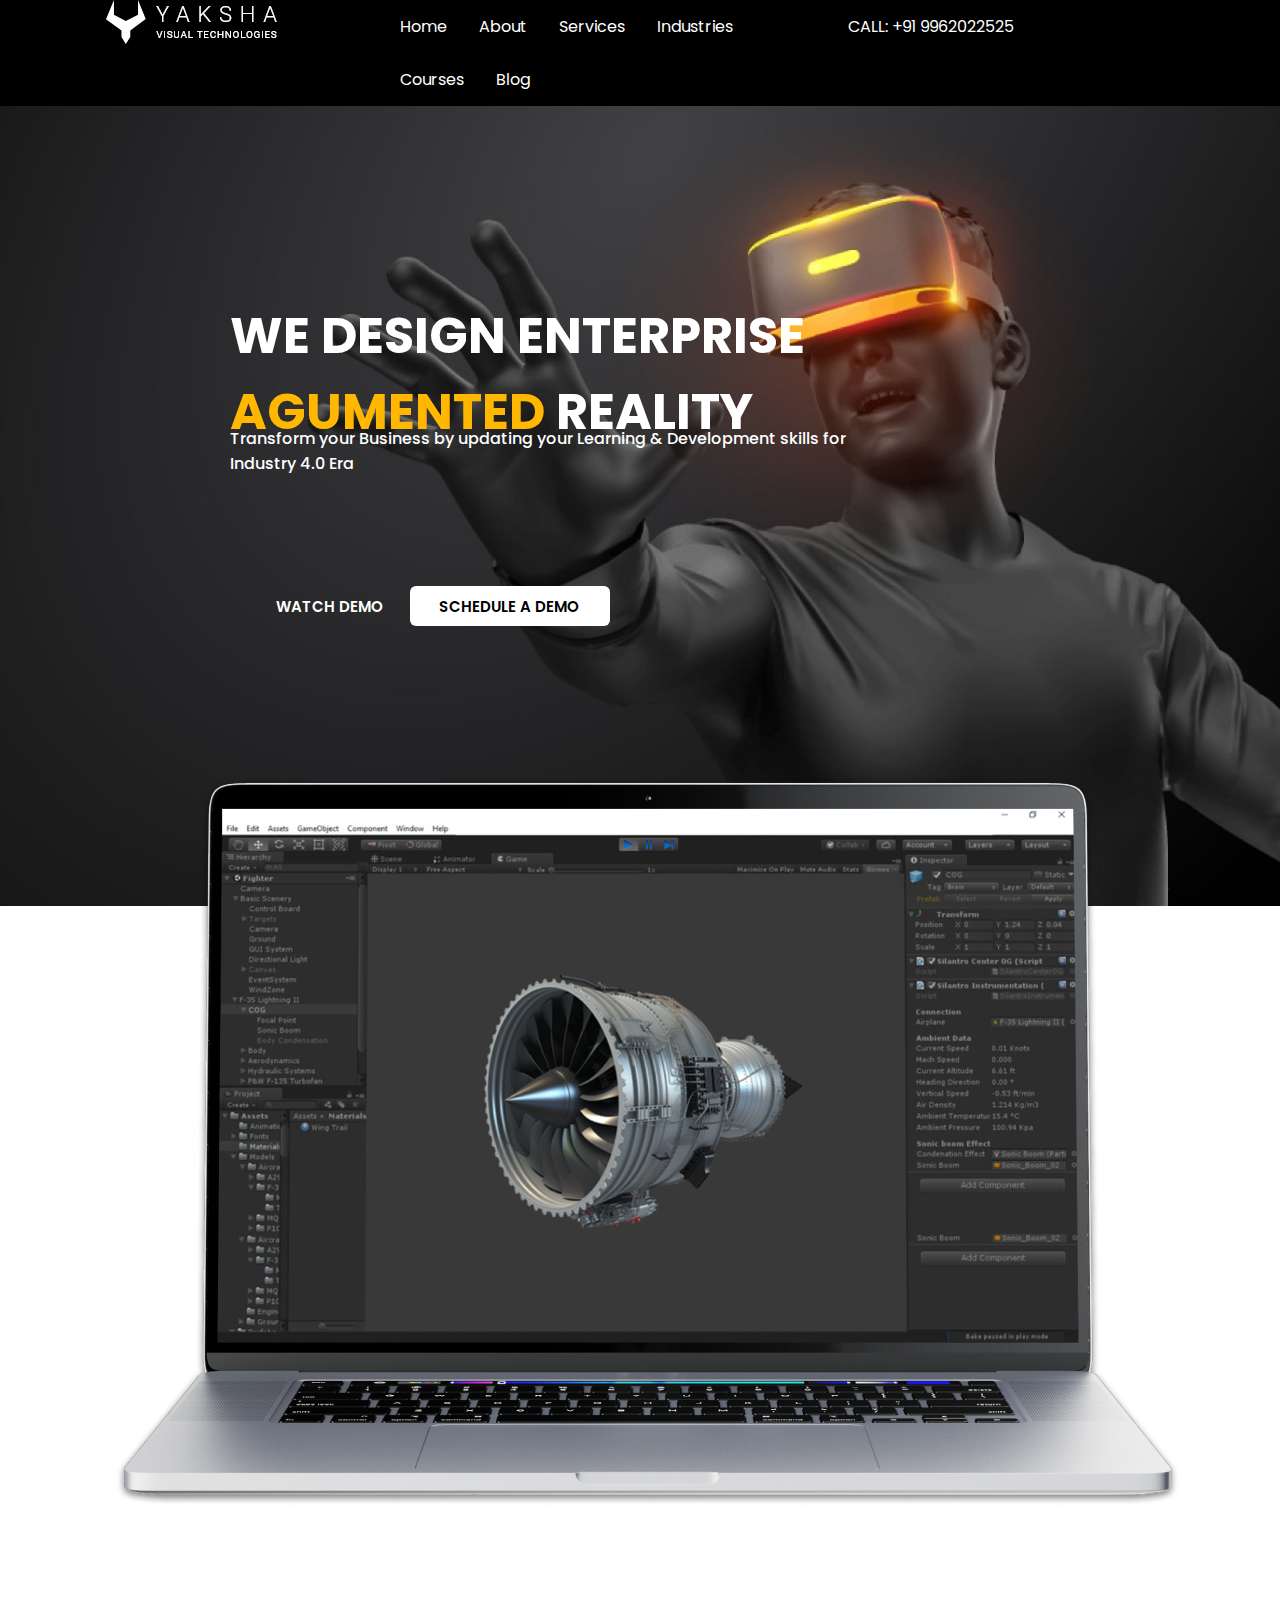
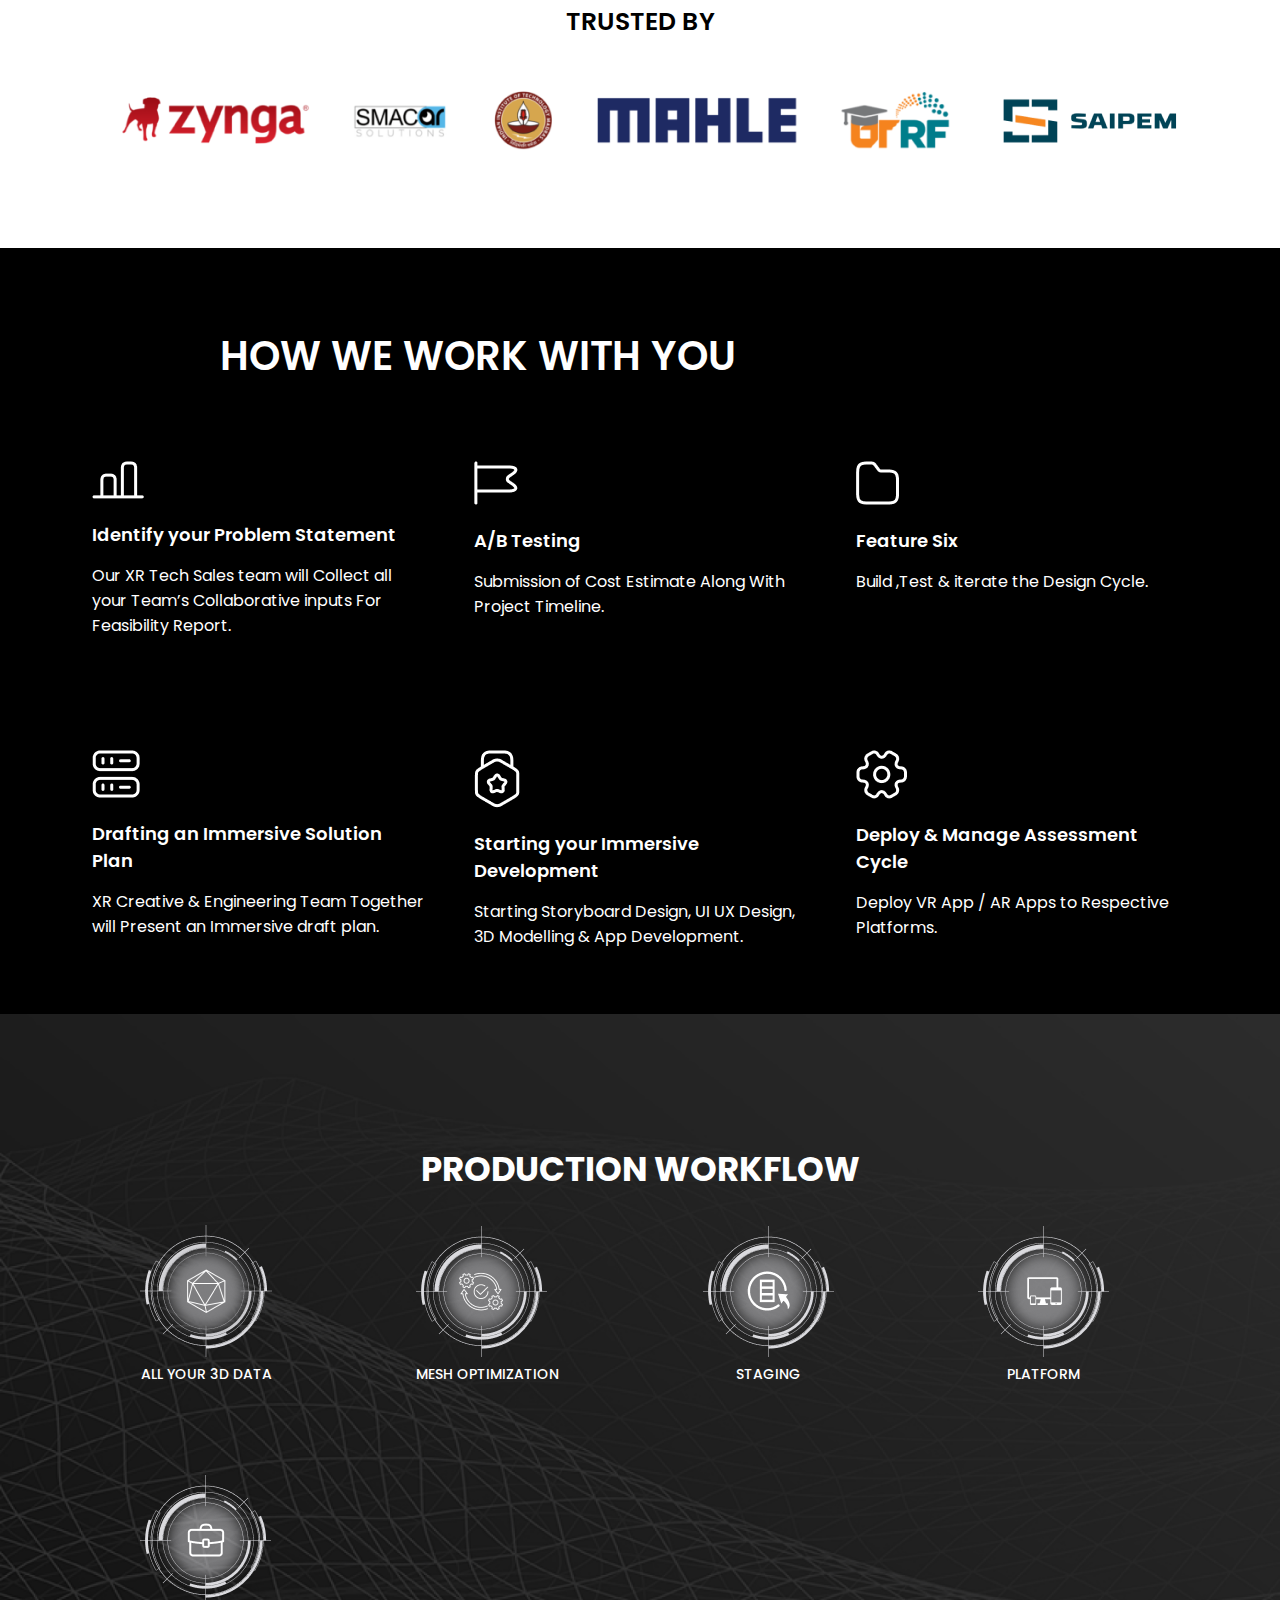
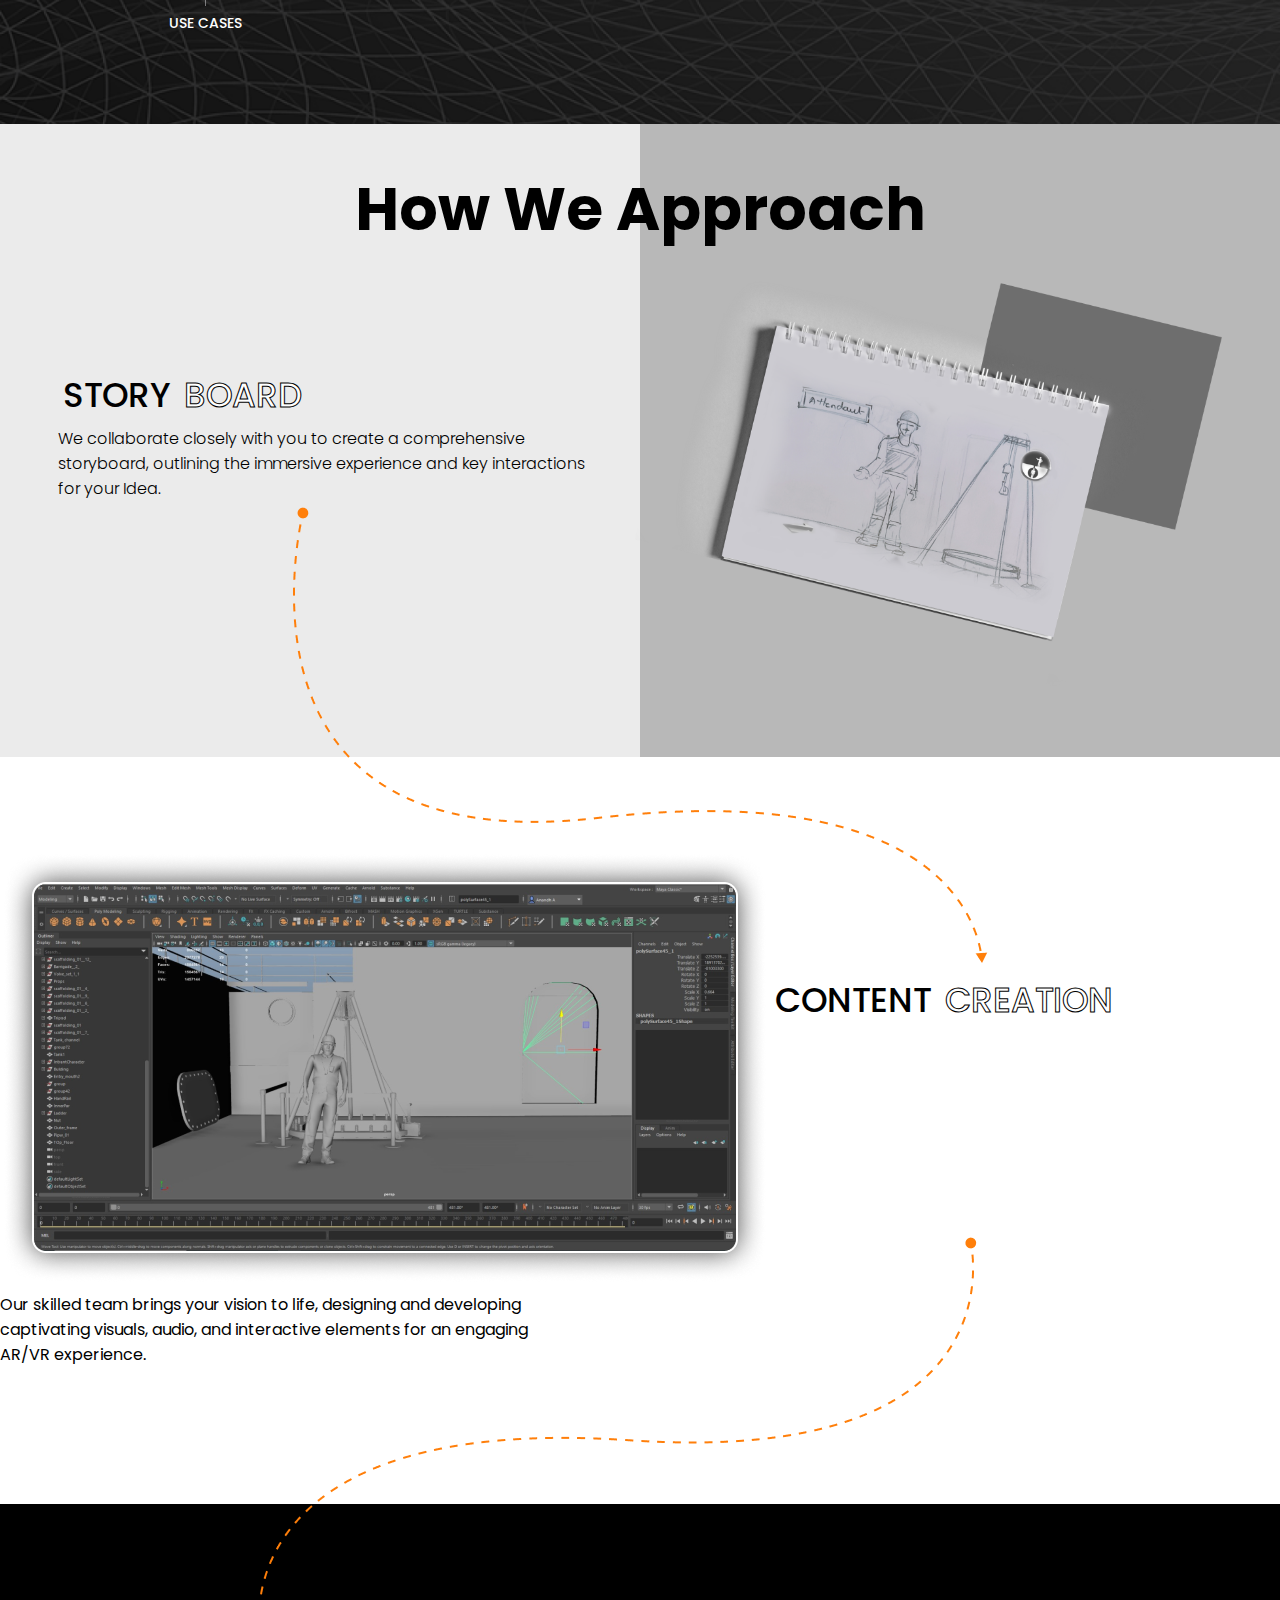
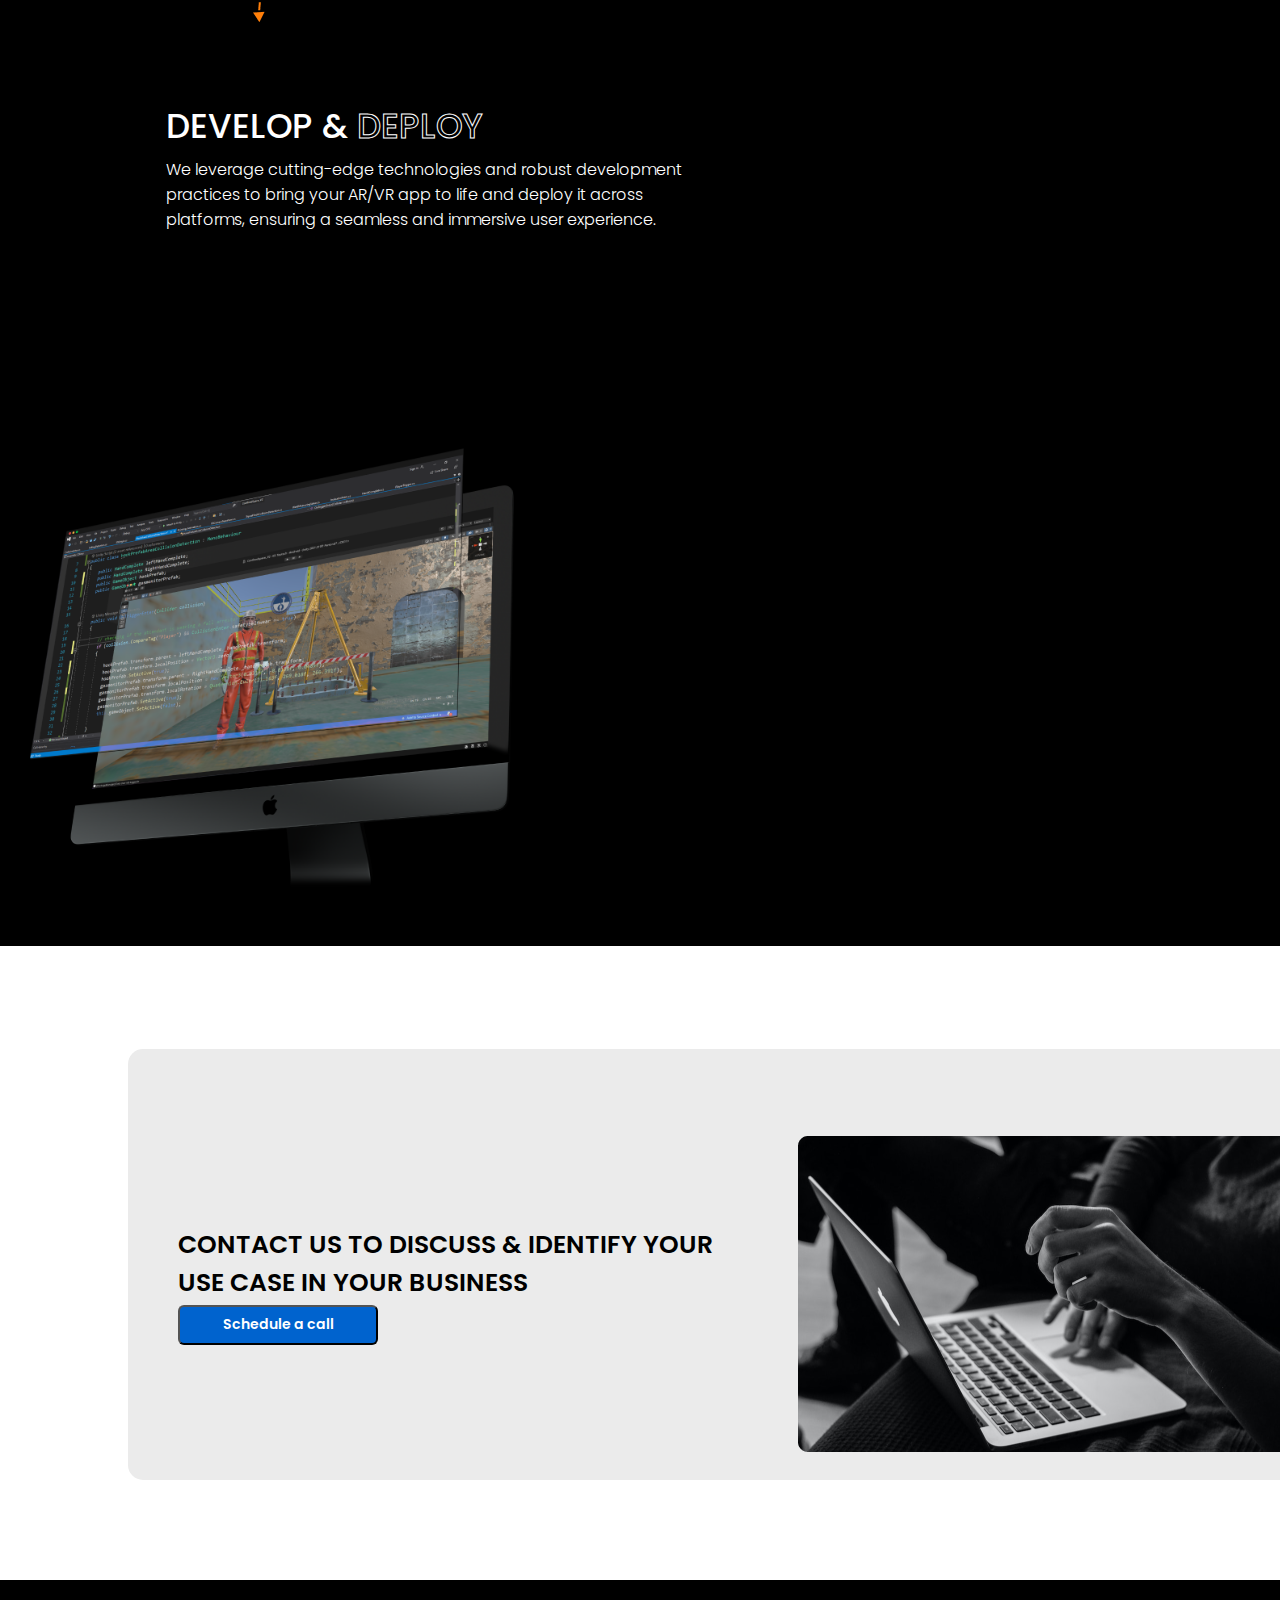
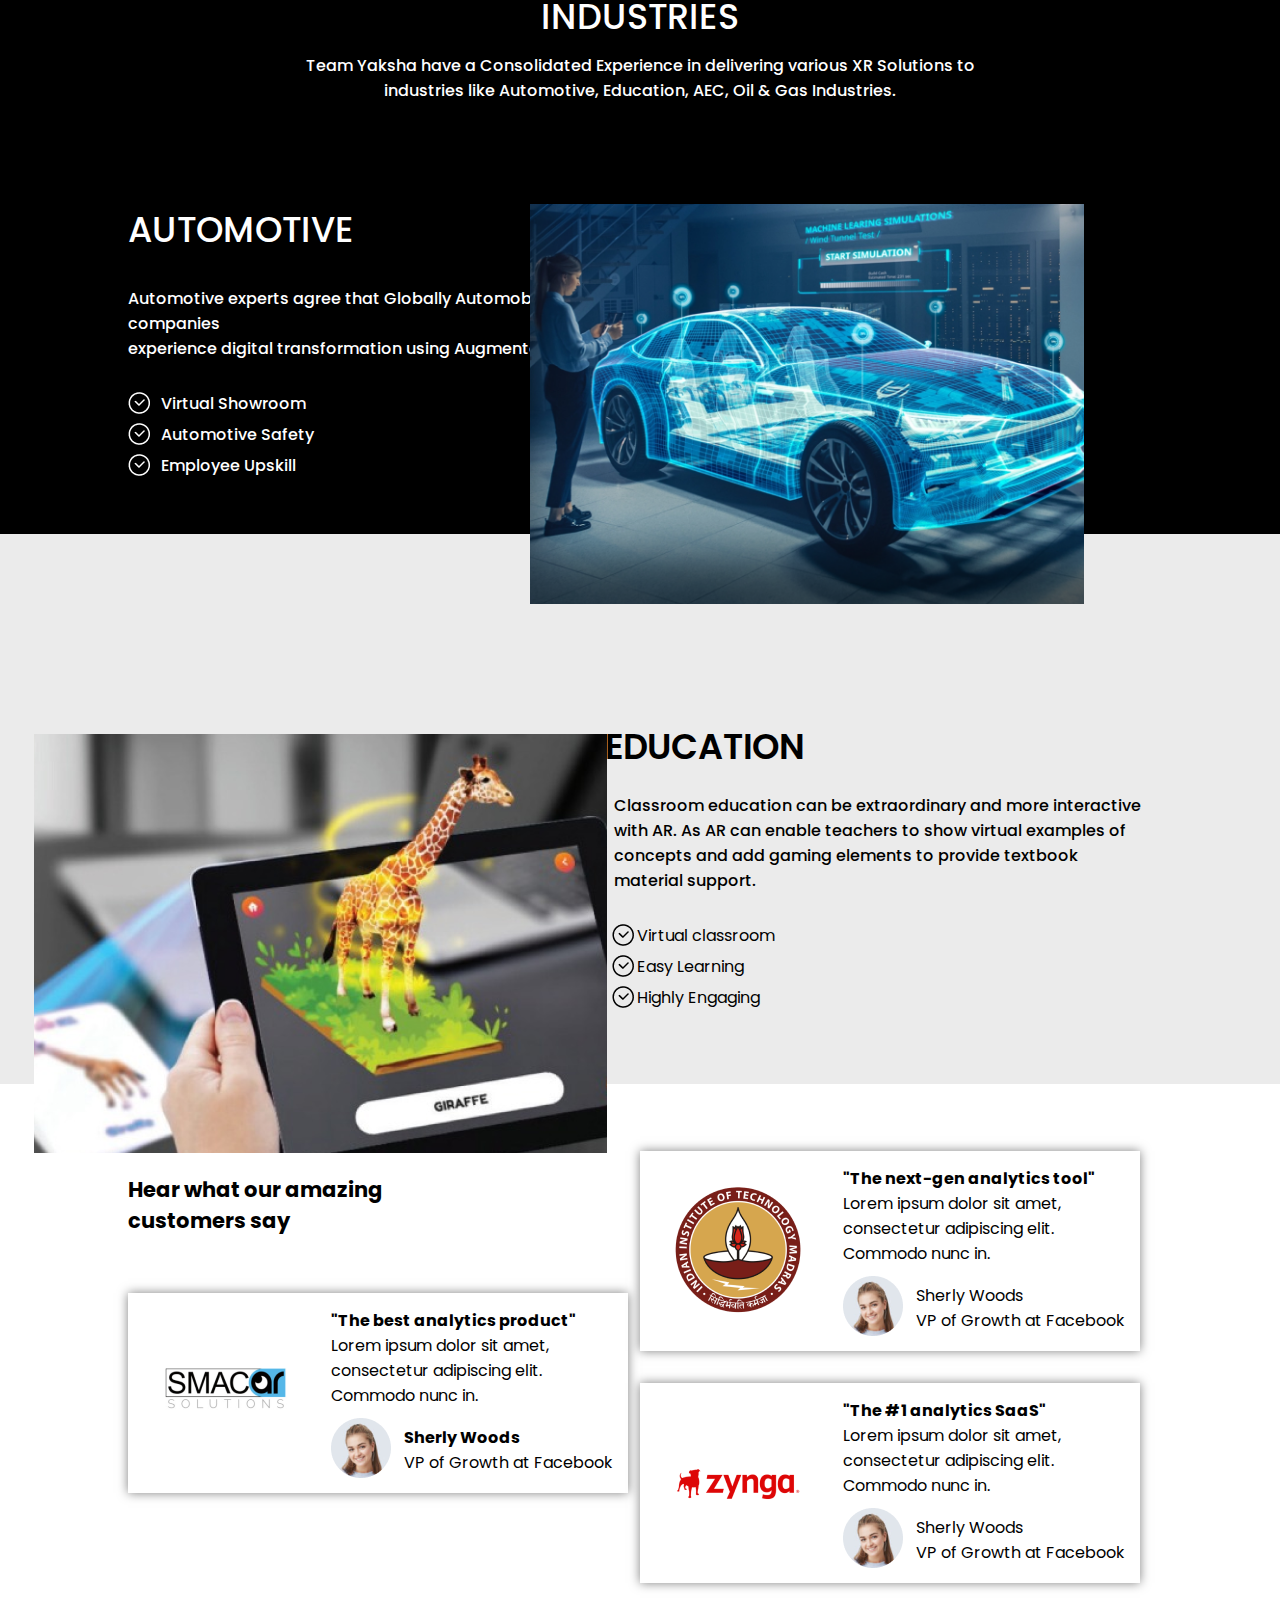
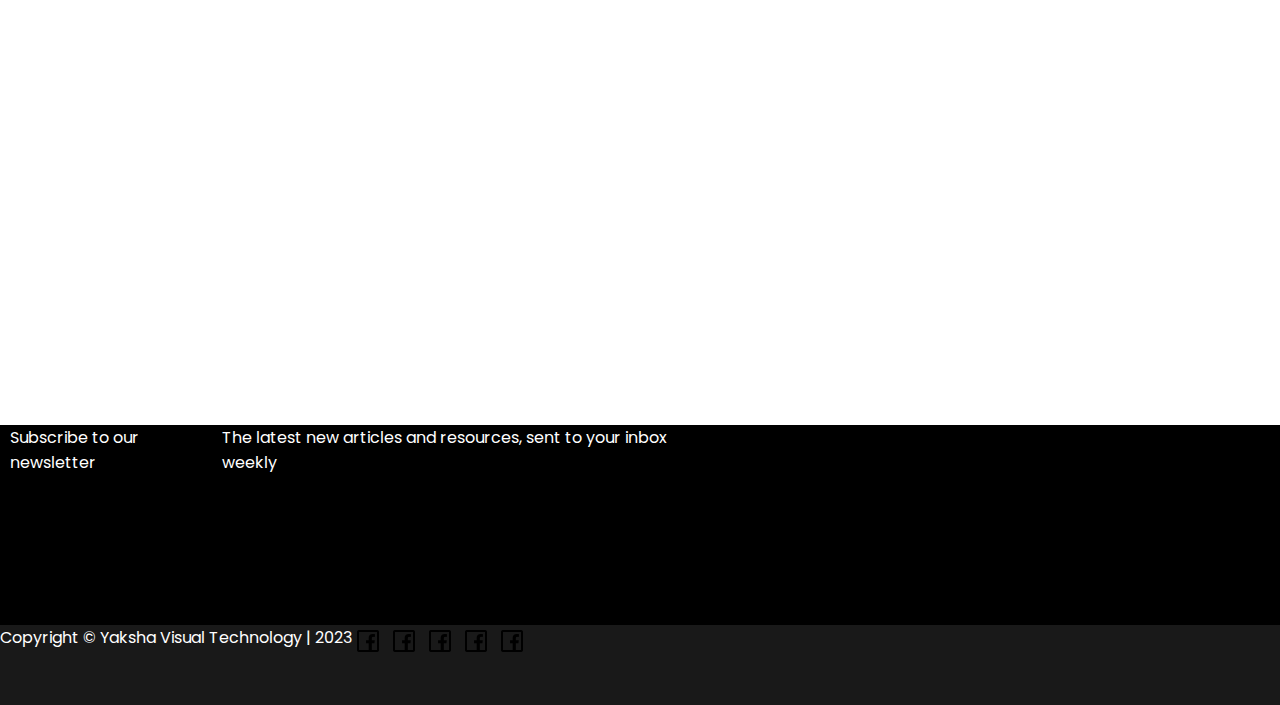
<file: index.html>
<!DOCTYPE html>
<html>
<head>
	<meta charset="utf-8">
	<meta name="viewport" content="width=device-width, initial-scale=1">
	<title>Home Page</title>
	<link rel="stylesheet" href="styles.css">	
	<link rel="preconnect" href="https://fonts.googleapis.com">
	<link rel="preconnect" href="https://fonts.gstatic.com" crossorigin>
	<link href="https://fonts.googleapis.com/css2?family=Poppins:wght@500&display=swap" rel="stylesheet">
</head>
<body>
	<header>
		<div class="row">
			<div class="logo">
				<img src="Yasha logo.png" alt="logo">
			</div>
			<div class="column">
				<div class="columnright">
					<ul>
						<li><a href="#home">Home</a></li>
						<li><a href="#about">About</a></li>
						<li><a href="#services">Services</a></li>
						<li><a href="#indutries">Industries</a></li>
						<li><a href="#courses">Courses</a></li>
						<li><a href="#blog">Blog</a></li>
					</ul>
				</div>
				<div class="columnright">
					<ul>
						<li><a href="#call">CALL: +91 9962022525</a></li>
					</ul>
				</div>
			</div>
		</div>
	</header>
    <section class="heroimage">
    	<div class="herotext">
    		<p>
    			WE DESIGN ENTERPRISE</br>
    			<span class="technology">AGUMENTED</span> REALITY
            </p>
        </div>
        <div class="herosubtext">
        	<p>
            	Transform your Business by updating your Learning & Development skills for</br>
                Industry 4.0 Era
            </p>
        </div>
        
        	<button id= "playbutton" type="button" class="watchbutton"><!--<img src="Polygon.png" class="playbutton">-->WATCH DEMO</button>
        	<button type="button" class="schedulebutton">SCHEDULE A DEMO</button>    
    </section>
    <section class="container-mac">
    	<div class="MacBookimg">
    		<img src="FreeMacBook.png" alt="MacBook">
    	</div>
    	<div class="partners">
    		<h1 class="element-h1">TRUSTED BY</h1>
    		<img src="Logo's.png" alt="images" class="left">
    		<img src="saipem-vector-logo.png" alt="images" class="right">
    	</div>
    </section>
    <section class="feedbacks">
    	<h1>How we work with you</h1>
    	<div id="cf-div1">
    	    <div class="comments">
    	    	<img src="Prob-Stat.png" alt="vector">
    		    <h2>Identify your Problem Statement</h2>
    		    <p>
    		        Our XR Tech Sales team will Collect all</br>
                    your Team’s Collaborative inputs For</br>
                    Feasibility Report.
                </p>
    	    </div>
            <div class="comments">
            	<img src="Testing.png" alt="vector">
                <h2>A/B Testing</h2>
                <p>
                    Submission of Cost Estimate Along With</br> 
                    Project Timeline.
                </p>
            </div>
            <div class="comments">
            	<img src="Feature-six.png" alt="vector">
            	<h2>Feature Six</h2>
            	<p>
            		Build ,Test & iterate the Design Cycle.
            	</p>
            </div>
        </div>
        <div id="cf-div2">
            <div class="comments">
            	<img src="Immer-plan.png" alt="vector">
            	<h2>Drafting an Immersive Solution Plan</h2>
            	<p>
            		XR Creative & Engineering Team Together</br> 
                    will Present an Immersive draft plan.
            	</p>
            </div>
            <div class="comments">
            	<img src="Immer-dev.png" alt="vector">
            	<h2>Starting your Immersive Development</h2>
            	<p>
            		Starting Storyboard Design, UI UX Design,</br> 
                    3D Modelling & App Development.
                </p>
            </div>
            <div class="comments">
            	<img src="DM assessment cycle.png" alt="vector">
            	<h2>Deploy & Manage 
                    Assessment Cycle</h2>
                <p>
                	Deploy VR App / AR Apps to Respective</br> 
                    Platforms.
                </p>
            </div>
        </div>
    </section>
    <section class="workflow">
    	<h1>Production Workflow</h1>
    	<div class="wf-row">
    		<div class="services">
    			<img src="HUD-1.png" alt="pf-img">
    			<h1>All Your 3D Data</h1>
    		</div>
    		<div class="services">
    			<img src="HUD-2.png" alt="pf-img">
    			<h1>Mesh 
                    Optimization</h1>
    		</div>
    		<div class="services">
    			<img src="HUD-3.png" alt="pf-img">
    			<h1>Staging</h1>
    		</div>
    		<div class="services">
    			<img src="HUD-4.png" alt="pf-img">
    			<h1>Platform</h1>
    		</div>
    		<div class="services">
    			<img src="HUD-5.png" alt="pf-img">
    			<h1>Use Cases</h1>
    		</div>
    	</div>
    </section>
    <section class="our-approach">
    	<h1>How We Approach</h1>
    	<div class="Storyboard">
    		<div class="sb-t1">Story</div>
    			<div class="sb-t2">Board</div>
    				<div class="sb-content">
    		            <p>We collaborate closely with you to create a comprehensive </br>storyboard, outlining the immersive experience and key interactions</br> for your Idea.</p>
    		        </div>	
    	</div>
    	<div class="sb-img">
    		<img src="Yaksha-Storyboard.saipem.png" alt="draft">
    	</div>
    </section>
    <section class="container-pin">
    	<div class="pin">
    		<img src="our-con-pin.png" alt="vector">
    	</div>
    </section>
    <section class="con-cre">
    	<div class="cc-img">
    		<img src="Yaksha-VR confined Space 1.png" alt="vector">
    	</div>
    	<div class="content-box">
    		<div class="co-box">Content</div>
    		<div class="cr-box">Creation</div>
    		<div class="co-cr">
    			<p>Our skilled team brings your vision to life, designing and developing </br>captivating visuals, audio, and interactive elements for an engaging </br>AR/VR experience.</p>
    		</div>
    	</div>
    </section>
    <section class="container-pin">
    	<div class="cd-pin">
    		<img src="cc-to-dd.png" alt="vector">
    	</div>
    </section>
    <section class="dev-dep">
    	<div class="element-dd">
    		<div class="dd-t1">Develop &</div>
    			<div class="dd-t2"> Deploy</div>
    				<div class="dd-content">
    		            <p>We leverage cutting-edge technologies and robust development </br>practices to bring your AR/VR app to life and deploy it across </br>platforms, ensuring a seamless and immersive user experience.</p>
                    </div>	
    	</div>
    	<div class="dd-img">
    		<img src="Develop & Deploy.png" alt="draft">
    	</div>
    </section>
    <section class="call-sec">
    	<div id="meeting">
    		<div class="call-con">
    			<p>
    				Contact us to discuss & identify your</br> 
                    use case in your Business
    			</p>
    			<button id="call-btn">Schedule a call</button>
    		</div>
    		<div class="rt-img">
    			<img src="3D real time visualization.png" alt="draft">
    		</div>
    	</div>
    </section>
    <section class="Industry">
    	<div id="ind-exp">
    		<h1 id="h-ind">INDUSTRIES</h1>
            <p>Team Yaksha have a Consolidated Experience in delivering various XR Solutions to</br> 
               industries like Automotive, Education, AEC, Oil & Gas Industries.</p>
    	</div>
        <div id="ind-auto">
        	<h1 id="auto-h">AUTOMOTIVE</h1>
            <p id="auto-con">Automotive experts agree that Globally Automobile companies </br>experience digital transformation using Augmented Reality.</p>
            <div id="ind-list">
            <ul class="icon-list-items">
            <li class="icon-list-item">
                <span class="icon-list-icon"><img src="aRROW.png" alt="draft"></span>
                <span class="icon-list-text">Virtual Showroom</span>
            </li>
            <li class="icon-list-item">
                <span class="icon-list-icon"><img src="aRROW.png" alt="draft"></span>
                <span class="icon-list-text">Automotive Safety</span>
            </li>
            <li class="icon-list-item">
                <span class="icon-list-icon"><img src="aRROW.png" alt="draft"></span>
                <span class="icon-list-text">Employee Upskill</span>
            </li>
            </ul>
            </div>
        </div>
        <div id="auto-img">
        	<img src="Automotive.png" alt="draft">
        </div>
    </section>
    <section class="edu-sec">
    	<div id="img-card">
    		<img src="card-schl.png" alt="draft">
    	</div>
    	<!--<div id="edu-con">-->
    		<h1 id="edu-head">EDUCATION</h1>
    		<p id="edu-p">Classroom education can be extraordinary and more interactive </br>with AR. As AR can enable teachers to show virtual examples of </br>concepts and add gaming elements to provide textbook </br>material support.</p>
    		<!--<div id="edu-list">-->
    		<ul class="edu-list-items">
            <li class="edu-list-item">
                <span class="edu-list-icon"><img src="aRROW-b.png" alt="draft"></span>
                <span class="edu-list-text">Virtual classroom</span>
            </li>
            <li class="edu-list-item">
                <span class="edu-list-icon"><img src="aRROW-b.png" alt="draft"></span>
                <span class="edu-list-text">Easy Learning</span>
            </li>
            <li class="edu-list-item">
                <span class="edu-list-icon"><img src="aRROW-b.png" alt="draft"></span>
                <span class="edu-list-text">Highly Engaging</span>
            </li>
            </ul>
    		<!--</div>
    	</div>-->
    </section>
    <section class="customers-fb">
    	<div id="testimonial">
    	<div id="h-fb">
    		<div id="head">
    			<h3>Hear what our amazing </br>customers say</h3>
    		</div>
    		<section id="company-1">
    			<div id="logo-1"><img src="smacar logo.png" alt="draft"></div>
    			<div id="fb-comment">
    				<div id="fb-con">
    					<b>"The best analytics product"</b>
    				    </br>
                        Lorem ipsum dolor sit amet,</br> 
                        consectetur adipiscing elit.</br> 
                        Commodo nunc in.
    				</div>
    				<div id="fb-person">
    					<div id="fb-photo">
    						<img src="client 1.png" alt="draft">
    					</div>
    					<div id="fb-person-details">
    						<div id="fb-person-name"><b>Sherly Woods</b></div>
    						<div id="fb-person-job">VP of Growth at Facebook</div>
    					</div>
    				</div>
    			</div>
    		</section>
    	</div>
    	<div id="fb-p">
    		<section id="company-2">
    			<div id="logo-2"><img src="iit logo.png" alt="draft"></div>
    			<div id="fb-comment-2">
    				<div id="fb-con-2">
    					<b>"The next-gen analytics tool"</b>
    				    </br>
    				    Lorem ipsum dolor sit amet,</br>
                        consectetur adipiscing elit.</br>
                        Commodo nunc in.
    				</div>
    				<div id="fb-person-2">
    					<div id="fb-photo-2">
    						<img src="client 1.png" alt="draft">
    					</div>
    					<div id="fb-person-details-2">
    						<div id="fb-person-name">Sherly Woods</div>
    						<div id="fb-person-job">VP of Growth at Facebook</div>
    					</div>
    				</div>
    			</div>
    		</section>
    		<section id="company-3">
    			<div id="logo-3"><img src="Zynga logo.png" alt="draft"></div>
    			<div id="fb-comment-3">
    				<div id="fb-con-3">
    					<b>"The #1 analytics SaaS"</b>
    				    </br>
    				    Lorem ipsum dolor sit amet,</br> 
                        consectetur adipiscing elit.</br>
                        Commodo nunc in.
    				</div>
    				<div id="fb-person-3">
    					<div id="fb-photo-3">
    						<img src="client 1.png" alt="draft">
    					</div>
    					<div id="fb-person-details-3">
    						<div id="fb-person-name">Sherly Woods</div>
    						<div id="fb-person-job">VP of Growth at Facebook</div>
    					</div>
    				</div>
    			</div>
    		</section>
    	</div>
    	</div>
    </section>
    <footer>
    	<div class="ser-sub-row">
    		<div id="f-2">
    			<p id="sub-row">Subscribe to our newsletter</p>
    			<p>The latest new articles and resources, sent to your inbox weekly</p>
    		</div>
    	</div>
        <div class="cr-media-row">
        	<div id="cr-row" style="text-align: left;">
        		Copyright © Yaksha Visual Technology | 2023
        	</div>
        	<div id="media-i-row">
        		<a class="footer-icon" href="#Facebook"><img src="facebook-icon.png" alt="draft"></a>
        		<a class="footer-icon" href="#Twitter"><img src="facebook-icon.png" alt="draft"></a>
        		<a class="footer-icon" href="#Instagram"><img src="facebook-icon.png" alt="draft"></a>
        		<a class="footer-icon" href="#YouTube"><img src="facebook-icon.png" alt="draft"></a>
        		<a class="footer-icon" href="#Linkedin"><img src="facebook-icon.png" alt="draft"></a>
        	</div>
        </div>
    </footer>
</body>
</html>
</file>
<file: styles.css>
*{
    font-family: 'Poppins', sans-serif;
    max-width: 100%;
    margin: 0%;
    padding: 0%;
}

body{
    padding: 0%;
}

header {
    width: 100%;
    background-color:black;
    padding: 0%;
}

.logo{
    float: left;
    width: 30%;
    text-align: center;
}


.column{
    float: left;
    width: 70%;
    text-align: center;
}

.columnright{
    float: left;
    width: 50%;
    text-align: center;
}

.row:after {
    content: "";
    display: table;
    clear: both;
  }

ul {
    list-style-type: none;
    margin: 0;
    padding: 0;
    overflow: hidden;
  }
  
li {
    float: left;
}

li a {
    display: block;
    color: white;
    text-align: center;
    padding: 14px 16px;
    text-decoration: none;
}
  
li a:hover {
    background-color: #141414;
}

.heroimage {
    background-image: url("Hero.jpg");
    background-color: #cccccc;
    height: 800px;
    background-position: center;
    background-repeat: no-repeat;
    background-size: cover;
    position: relative;
    box-sizing: content-box;
}

.herotext{
    box-sizing: border-box;
    margin-left: 5%;
    text-align: left;
    color: white;
    display: flex;
    position: absolute;
    font-weight: 700;
    font-size: 50px;
    left: 13%;
    padding-top: 15%;
}

.technology{
    color: #ffb700;
}

.herosubtext{
    box-sizing: border-box;
    font-size: 16px;
    font-weight: 500;
    color: white;
    display: flex;
    position: absolute;
    left: 18%;
    padding-top: 25%;
}

/*#playbutton{
    background-color: transparent;
    background-image: url("Polygon.png");
    background-repeat: no-repeat;
    flex-shrink: 0;
    top: 60%;
    left: 20%;
}

.playbutton:hover{
    background-color: white;
    color: black;
}*/

button{
    width: 200px;
    height: 40px;
}

.watchbutton{
    font-size: 15px;
    font-weight: 600;
    color: white;
    display: inline-block;
    position: absolute;
    background-color: transparent;
    border-color: transparent;
    border-radius: 6px;
    cursor: pointer;
    top: 60%;
    left: 18%;
}

.schedulebutton{
    font-size: 15px;
    font-weight: 600;
    color: black;
    display: block;
    position: absolute;
    background-color: white;
    border-color: transparent;
    border-radius: 6px;
    cursor: pointer;
    top: 60%;
    left: 32%;
}

.watchbutton:hover{
    background-color: white;
    color: black;
}

.container-mac{
    background-color: white;
    align-content: center;
    text-align: center;
}

.MacBookimg{
    background-position: center;
    background-repeat: no-repeat;
    background-size: contain;
    position: relative;
    align-content: center;
    padding-left: 20px;
    margin-top: -10%;
}

.partners{
    padding-top: 80px;
    padding-bottom: 80px;
}

.element-h1{
    padding-bottom: 20px;
    font-size: 25px;
    font-weight: 600;
    font-family: 'poppins';
}

.left{
    width: 865px;
    height: 80px;
    flex-shrink: 0;
    padding-right: 30px;
}

.right{
    width: 180px;
    height: 80px;
    flex-shrink: 0;
    padding-top: 20px;
}

.feedbacks{
    background-color: black;
    color: white;
}

#cf-div1{
    margin-right: auto;
    margin-left: auto;
    position: relative;
    display: flex;
    align-content: center;
    justify-content: center;
    padding-bottom: 70px;
}

#cf-div2{
    margin-right: auto;
    margin-left: auto;
    position: relative;
    display: flex;
    align-content: center;
    justify-content: center;
    padding-bottom: 70px;
}

.feedbacks h1{
    color: white;
    font-size: 40px;
    font-family: 'Poppins';
    font-style: normal;
    font-weight: 600;
    line-height: normal;
    text-transform: uppercase;
    padding-top: 78px;
    padding-left: 220px;
    padding-bottom: 50px;
}

.comments{
    color: white;
    width: 332px;
    height: 169px;
    flex-shrink: 0;
    padding: 25px;
    font-family: 'Poppins';
    font-size: 100%;
    font-weight: inherit;
}

.comments h2{
    color: #FFF;
    font-size: 18px;
    font-family: 'Poppins';
    font-style: normal;
    font-weight: 600;
    line-height: normal;
    padding-top: 15px;
    padding-bottom: 15px;
}

.comments:hover{
    background-color: transparent;
    color: orange;
}

.workflow{
    background-color: #212121;
    background-image: url("Production Workflow BG.png");
    background-repeat: no-repeat;
    background-size: cover;
    color: white;
    max-width: 100%;
    max-height: 100%;
}

.workflow h1{
    font-weight: 700;
    font-size: 34px;
    align-content: center;
    text-align: center;
    justify-content: center;
    text-transform: uppercase;
    padding-top: 130px;
    padding-bottom: 30px;
}

.services{
    display: inline-block;
    height: auto;
    max-width: 100%;
    position: relative;
    border-radius: 0;
    margin-left: 60px;
    padding-left: 80px;
    padding-bottom: 60px;
}

.services h1{
    position: relative;
    font-size: 14px;
    font-weight: 500;
    color: white;
    padding-top: 0px;
}

.Storyboard{
    display: inline-block;
    max-width: 50%;
    height: auto;
    flex-shrink: 0;
    font-size: 16px;
    font-style: normal;
    font-weight: 500;
    line-height: normal;
    text-align: left;
}

.sb-content{
    display: block;
    flex-direction: column;
    flex-shrink: 0;
    font-size: 16px;
    font-style: normal;
    font-weight: 300;
    line-height: normal;
    text-align: left;
}

.our-approach{
    background-image: linear-gradient(to right, #EBEBEB 0%, #EBEBEB 50%, #B8B8B8 50%, #B8B8B8 100%);
    color: #000;
    font-size: 30px;
    font-family: Poppins;
    font-style: normal;
    font-weight: 500;
    line-height: normal;
    align-content: center;
    text-align: center;
    padding: 40px;
}

.sb-t1{
    display: inline-block;
    text-transform: uppercase;
    font-size: 34px;
    font-weight: 500;
    line-height: normal;
    font-style: normal;
    padding: 5px;
}

.sb-t2{
    display: inline-block;
    text-transform: uppercase;
    font-size: 34px;
    font-weight: 500;
    line-height: normal;
    font-style: inherit;
    padding: 5px;
    -webkit-text-stroke-width: 1px;
    -webkit-text-stroke-color: #000;
    stroke: black;
    color: white;
}

.sb-img{
    vertical-align: middle;
    display: inline-block;
    height: auto;
    max-width: 50%;
    border: none;
    border-radius: 0;
    box-shadow: none;
    font-weight: 400;
    font-size: 1rem;
    font-style: normal;
    line-height: 1.7em;
    margin-left: 30px;
}

.pin{
    display: block;
    height: auto;
    max-width: 100%;
    border: none;
    border-radius: 0;
    box-shadow: none;
    box-sizing: border-box;
    text-align: center;
    position: relative;
    margin-top: -250px;
}

.cc-img{
    float: left;
    vertical-align: middle;
    display: inline-block;
    height: auto;
    max-width: 100%;
    margin-top: -120px;
    box-shadow: none;
    text-align: left;
    border: 2px solid #FFF;
    border-radius: 12px;
    box-sizing: border-box;
    background-size: cover;
    background-repeat: no-repeat;
}

.co-box{
    display: inline-block;
    text-transform: uppercase;
    font-size: 34px;
    font-weight: 500;
    line-height: normal;
    font-style: normal;
    padding: 5px;
}

.cr-box{
    display: inline-block;
    text-transform: uppercase;
    font-size: 34px;
    font-weight: 500;
    line-height: normal;
    font-style: inherit;
    padding: 5px;
    -webkit-text-stroke-width: 1px;
    -webkit-text-stroke-color: #000;
    stroke: black;
    color: white;
}

.co-cr{
    display: inline-block;
    text-align: left;
    font-weight: 400;
    font-size: 16px;
    font-style: normal;
}

.cd-pin{
    display: block;
    height: auto;
    max-width: 100%;
    border: none;
    border-radius: 0;
    box-shadow: none;
    box-sizing: border-box;
    text-align: center;
    position: relative;
    margin-right: 50px;
    top: -130px;
    padding-bottom: -100px;
}

.dev-dep{
    background-color: black;
    color: white;
    margin-top: -20%;
}

.element-dd{
    display: inline-block;
    max-width: 50%;
    height: auto;
    flex-shrink: 0;
    font-size: 16px;
    font-style: normal;
    font-weight: 500;
    line-height: normal;
    text-align: left;
    padding-left: 13%;
    padding-top: 15%;
    padding-bottom: 15%;
}

.dd-t1{
    align-content: center;
    display: inline-block;
    text-transform: uppercase;
    font-size: 34px;
    font-weight: 500;
    line-height: normal;
    font-style: normal;
    /*padding: 5px;*/
}

.dd-t2{
    align-content: center;
    display: inline-block;
    text-transform: uppercase;
    font-size: 34px;
    font-weight: 500;
    line-height: normal;
    font-style: inherit;
    padding: 5px;
    -webkit-text-stroke-width: 1px;
    stroke-width: 1px;
    -webkit-text-stroke-color: white;
    stroke: #FFFFFF;
    color: black;
}

.dd-content{
    display: block;
    flex-direction: column;
    flex-shrink: 0;
    font-size: 16px;
    font-style: normal;
    font-weight: 300;
    line-height: normal;
    text-align: left;
    align-content: center;
}

.dd-img{
    vertical-align: middle;
    display: inline-block;
    height: auto;
    max-width: 700px;
    box-shadow: none;
    text-align: left;
    border: none;
    border-radius: 12px;
    box-sizing: border-box;
    padding-right: 10%;
    background-color: black;
}

#meeting{
    border-radius: 15px;
    background-color: #EBEBEB;
    width: 1230px;
    height: 431px;
    flex-shrink: 0;
    align-content: center;
    justify-content: center;
    margin-top: 8%;
    margin-left: 10%;
}

.call-sec{
    width: 100%;
    height: auto;
    background-color: white;
    padding-bottom: 100px;
}
.call-con{
    color: #000;
    font-size: 25px;
    font-family: Poppins; 
    font-style: normal;
    font-weight: 600;
    line-height: normal;
    text-transform: uppercase;
    float: left;
    display: block;
    max-width: 50%;
    padding-top: 150px;
    padding-left: 50px;
    padding-bottom: 50px;
    padding-right: 50px;
}

#call-btn{
    color: #FFF;
    font-size: 14px;
    font-family: Poppins;
    font-style: normal;
    font-weight: 600;
    line-height: normal;
    width: 200px;
    height: 40px;
    flex-shrink: 0;
    border-radius: 6px;
    background: #0063CE;
    box-sizing: border-box;
}

.rt-img{
    float: right;
    width: 500px;
    height: 316px;
    flex-shrink: 0;
    border-radius: 10px;
    max-width: 50%;
    display: block;
    padding-top: 60px;
    padding-right: 60px;
}

.Industry{
    background-color: black;
    color: white;
}

#h-ind{
    justify-content: center;
    align-content: center;
    text-align: center;
    font-weight: 500;
    font-size: 35px;
    font-style: normal;
    width: 100%;
    position: relative;
    display: flex;
    min-height: 1px;
    box-sizing: border-box;
    padding-block: 10px;
}

#ind-exp{
    justify-content: center;
    align-content: center;
    text-align: center;
    font-weight: 500;
    font-size: 16px;
    font-style: normal;
    width: 100%;
    position: relative;
}

#auto-h{
    box-sizing: border-box;
    text-align: left;
    font-weight: 500;
    font-size: 35px;
    font-style: normal;
    padding-left: 10%;
    padding-block-start: 100px;
    padding-block-end: 30px;
}

#auto-con{
    max-width: 50%;
    text-align: left;
    box-sizing: border-box;
    font-weight: 500;
    font-size: 16px;
    font-style: normal;
    padding-left: 10%;
    padding-block-end: 30px;
}

#ind-list{
    box-sizing: border-box;
    font-weight: 500;
    font-size: 16px;
    font-style: normal;
    padding-block-end: 50px;
}

.icon-list-items{
    list-style-type: none;
    box-sizing: border-box;
    font-style: inherit;
    font-weight: inherit;
}

.icon-list-item{
    position: relative;
    bottom: 0;
    width: 100%;
    height: auto;
    padding-bottom: calc(12px/2);
    padding-left: 10%;
    display: flex;
    font-size: inherit;
    align-items: var(--icon-vertical-align,center);
}

.icon-list-icon{
    display: flex;
    position: relative;
    box-sizing: border-box;
    padding-right: 10px;
}

#auto-img{
    float: right;
    display: flex;
    text-align: center;
    width: 600px;
    height: 400px;
    position: relative;
    box-sizing: border-box;
    top: -330px;
    left: -150px;
}

.edu-sec{
    background-color: #EBEBEB;
    color: black;
    height: 550px;
}

#img-card{
    width: 50%;
    height: auto;
    background-repeat: no-repeat;
    background-size: cover;
    text-align: center;
    box-sizing: border-box;
    padding-top: 200px;
}

#edu-head{
    box-sizing: border-box;
    width: 100%;
    position: relative;
    text-align: center;
    font-weight:600;
    font-size: 35px;
    font-style: normal;
    padding-left: 10%;
    top: -450px;
    padding-block-start: 10px;
    /*padding-block-end: 30px;
    margin-bottom: 20px;*/
}

#edu-p{
    box-sizing: border-box;
    font-weight: 500;
    font-size: 16px;
    text-align: left;
    max-width: 100%;
    padding-block: 50px;
    padding-left: 48%;
    position: relative;
    top: -480px;
}

/*#edu-list{
    box-sizing: border-box;
    font-weight: 500;
    font-size: 16px;
    font-style: normal;
}*/

.edu-list-items{
    position: relative;
    padding-left: 42%;
    list-style-type: none;
    box-sizing: border-box;
    font-style: inherit;
    font-weight: inherit;
    top: -500px;
}

.edu-list-item{
    position: relative;
    width: 100%;
    height: auto;
    padding-bottom: calc(12px/2);
    padding-left: 10%;
    display: flex;
    font-size: inherit;
    align-items: var(--icon-vertical-align,center);
}

.edu-list-icon{
    display: flex;
    position: relative;
    box-sizing: border-box;
    padding-right: 3px;
}

.customers-fb{
    height: 550px;
}

#head{
    color: black;
    text-align: left;
    margin-bottom: 20px;
    width: 100%;
    position: relative;
    box-sizing: border-box;
    font-weight: 400;
    font-size: 18px;
}

#company-1{
    background-color: white;
    width: 500px;
    height: 200px;
    display: block;
    box-sizing: border-box;
    box-shadow: 0px 0px 10px 0px rgba(0,0,0,0.5);
    transition: background 0.3s, border 0.3s, border-radius 0.3s, box-shadow 0.3s;
    margin-top: 5%;
    margin-bottom: 5%;
    padding: 15px 15px 15px 15px;
}

#logo-1{
    height: auto;
    width: 35.50%;
    border: none;
    border-radius: 0;
    box-shadow: none;
    box-sizing: border-box;
    position: relative;
    float: left ;
    align-content: center;
    text-align: center;
    justify-content: center;
    padding-top: 50px;
}

#fb-con{
    width: 60%;
    height: auto;
    border: none;
    position: relative;
    float: right;
    align-content: center;
}

#fb-person{
    width: 60%;
    height: auto;
    border: none;
    position: relative;
    padding-block-start: 10px;
    float: right;
    align-content: center;
}

#fb-person-details{
    top: -60px;
    position: relative;
    float: right;
    align-content: center;
}

#h-fb{
    position: relative;
    padding-left: 10%;
    padding-top: 90px;
}

#company-2{
    background-color: white;
    width: 500px;
    height: 200px;
    display: block;
    box-sizing: border-box;
    box-shadow: 0px 0px 10px 0px rgba(0,0,0,0.5);
    transition: background 0.3s, border 0.3s, border-radius 0.3s, box-shadow 0.3s;
    margin-top: 5%;
    margin-bottom: 5%;
    padding: 15px 15px 15px 15px;
}

#logo-2{
    height: auto;
    width: 35.50%;
    border: none;
    border-radius: 0;
    box-shadow: none;
    box-sizing: border-box;
    position: relative;
    float: left ;
    align-content: center;
    text-align: center;
    justify-content: center;
    padding-top: 15px;
}

#fb-con-2{
    width: 60%;
    height: auto;
    border: none;
    position: relative;
    float: right;
    align-content: center;
}

#fb-person-2{
    width: 60%;
    height: auto;
    border: none;
    position: relative;
    padding-block-start: 10px;
    float: right;
    align-content: center;
}

#fb-person-details-2{
    top: -60px;
    position: relative;
    float: right;
    align-content: center;
}

#company-3{
    background-color: white;
    width: 500px;
    height: 200px;
    display: block;
    box-sizing: border-box;
    box-shadow: 0px 0px 10px 0px rgba(0,0,0,0.5);
    transition: background 0.3s, border 0.3s, border-radius 0.3s, box-shadow 0.3s;
    margin-top: 5%;
    margin-bottom: 5%;
    padding: 15px 15px 15px 15px;
}

#logo-3{
    height: auto;
    width: 35.50%;
    border: none;
    border-radius: 0;
    box-shadow: none;
    box-sizing: border-box;
    position: relative;
    float: left ;
    align-content: center;
    text-align: center;
    justify-content: center;
    padding-top: 70px;
}

#fb-con-3{
    width: 60%;
    height: auto;
    border: none;
    position: relative;
    float: right;
    align-content: center;
}

#fb-person-3{
    width: 60%;
    height: auto;
    border: none;
    position: relative;
    padding-block-start: 10px;
    float: right;
    align-content: center;
}

#fb-person-details-3{
    top: -60px;
    position: relative;
    float: right;
    align-content: center;
}

#fb-p{
    position: relative;
    padding-left: 50%;
    top: -400px;
}

.ser-sub-row{
    background-color: black;
    color: white;
    width: 100%;
    height: 200px;
    overflow:hidden;
}

#f-2{
    font-style: inherit;
    font-size: 100%;
    padding-left: 10px;
    padding-right: 10px;
    /*padding-block-end: 20px;
    top: -50px;*/
    max-width: 700px;
    height: auto;
    text-align: left;
    align-content: center;
    position: relative;
    display: inline-flex;
}

#sub-row{
    height: 50px;
}

.cr-media-row{
    background-color: #191919;
    background-image: none;
    min-height: 80px;
    display: flex;
    width: 100%;
    height: auto;
    position: relative;
    color: white;
}

.footer-icon{
    color: white;
}

footer{
    width: 100%;
    min-height: 400px;
}

/*.words{
    overflow: hidden;
}

span{
    display: block;
    animation: spin_words 6s infinite;
}

@keyframes spin_words{
    10%{
        transform: translateY(-112%);
    }
    25%{
        transform: translateY(-100%);
    }
    35%{
        transform: translateY(-212%);
    }
    50%{
        transform: translateY(-200%);
    }
    60%{
        transform: translateY(-312%);
    }
    75%{
        transform: translateY(-300%);
    }
    85%{
        transform: translateY(-412%);
    }
    100%{
        transform: translateY(-400%);
    }
}*/

/*.herosubtitle{
    margin-left: 5%;
    text-align: left;
    color: black;
    position: absolute;
}*/
</file>
